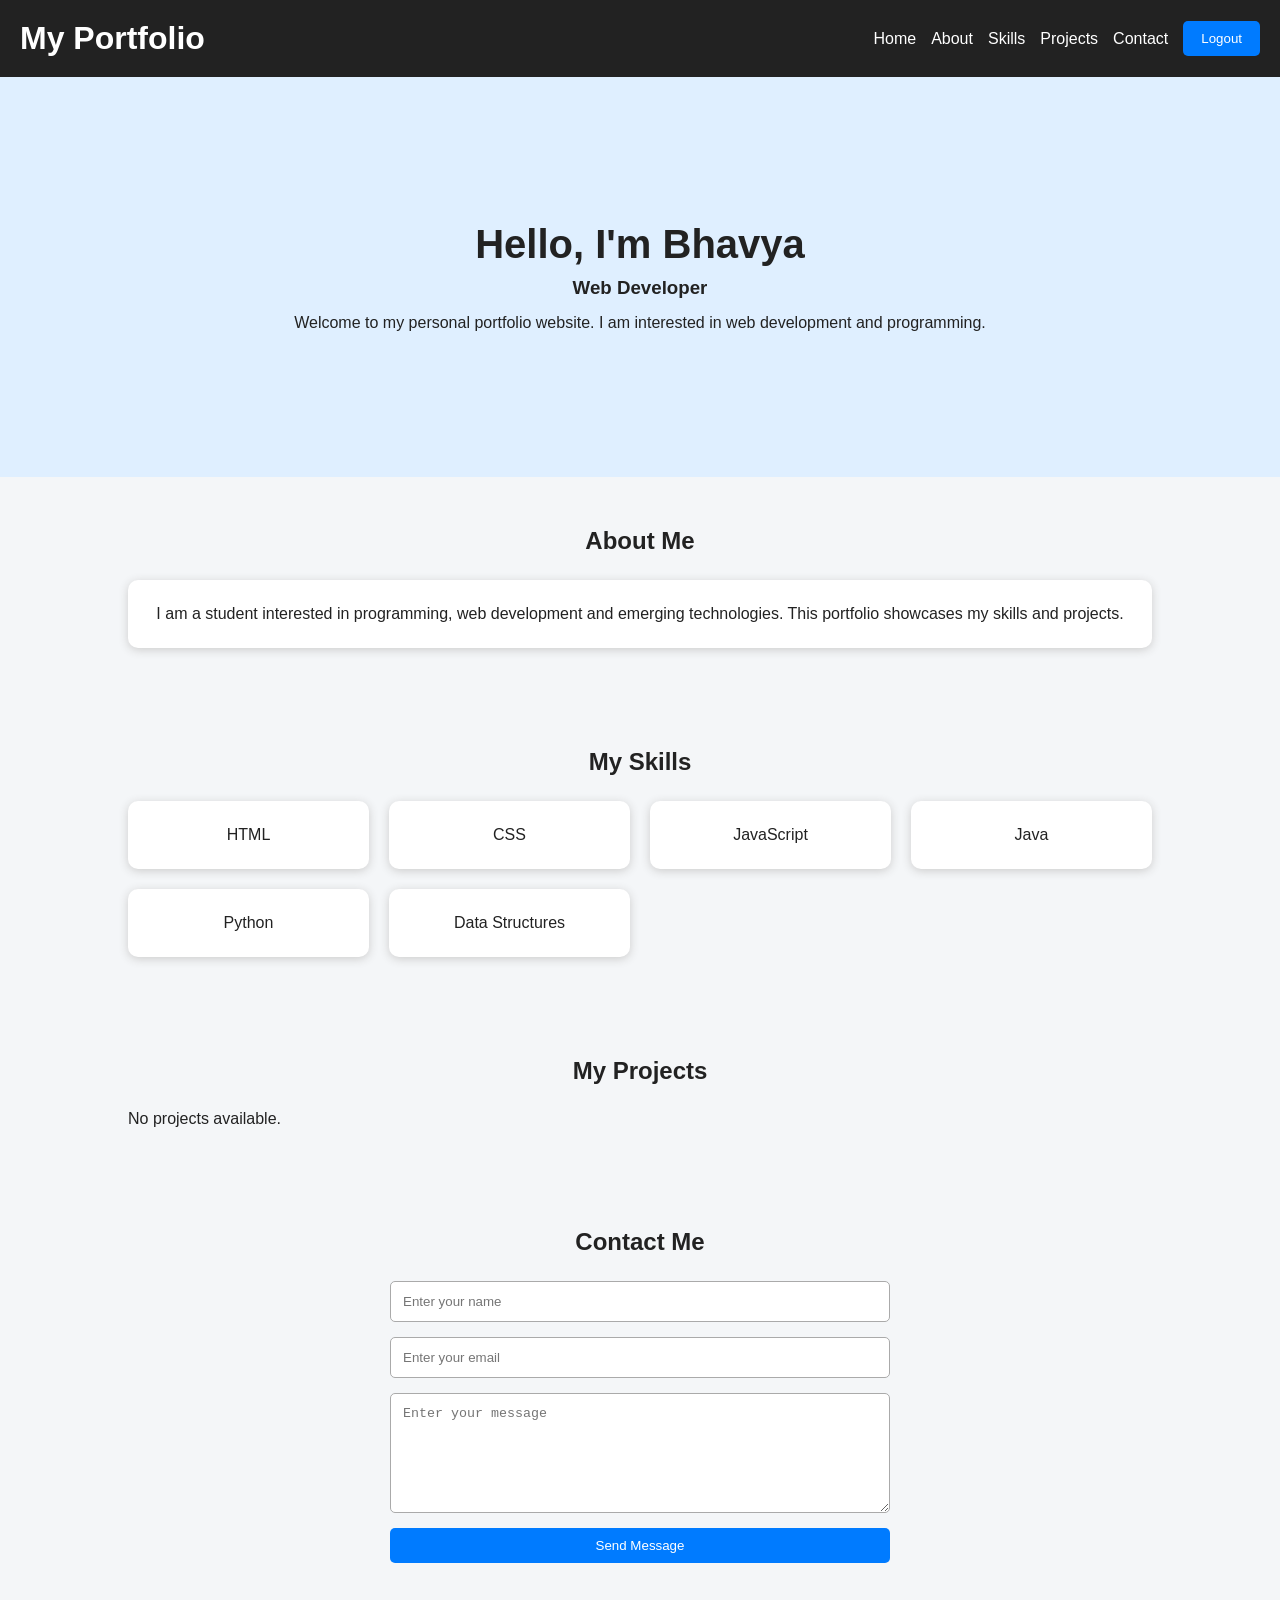
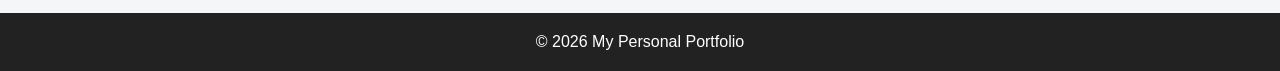
<file: index.html>
<!DOCTYPE html>
<html>
<head>
    <title>Personal Portfolio</title>
    <link rel="stylesheet" href="style.css">
</head>

<body>

<header>
    <h1>My Portfolio</h1>

    <nav>
        <a href="#home">Home</a>
        <a href="#about">About</a>
        <a href="#skills">Skills</a>
        <a href="#projects">Projects</a>
        <a href="#contact">Contact</a>
        <button onclick="logout()">Logout</button>
    </nav>
</header>

<section id="home" class="hero">
    <div>
        <h2>Hello, I'm Bhavya</h2>
        <h3>Web Developer</h3>
        <p>
            Welcome to my personal portfolio website.
            I am interested in web development and programming.
        </p>
    </div>
</section>

<section id="about">
    <h2>About Me</h2>

    <div class="card">
        <p>
            I am a student interested in programming,
            web development and emerging technologies.
            This portfolio showcases my skills and projects.
        </p>
    </div>
</section>

<section id="skills">
    <h2>My Skills</h2>

    <div class="grid">
        <div class="card">HTML</div>
        <div class="card">CSS</div>
        <div class="card">JavaScript</div>
        <div class="card">Java</div>
        <div class="card">Python</div>
        <div class="card">Data Structures</div>
    </div>
</section>

<section id="projects">
    <h2>My Projects</h2>

    <div id="projectList" class="grid"></div>
</section>

<section id="contact">
    <h2>Contact Me</h2>

    <form onsubmit="sendMessage(event)">

        <input type="text"
               id="contactName"
               placeholder="Enter your name"
               required>

        <input type="email"
               id="contactEmail"
               placeholder="Enter your email"
               required>

        <textarea id="message"
                  placeholder="Enter your message"
                  required></textarea>

        <button type="submit">Send Message</button>

    </form>
</section>

<footer>
    <p>© 2026 My Personal Portfolio</p>
</footer>

<script src="script.js"></script>

</body>
</html>
</file>
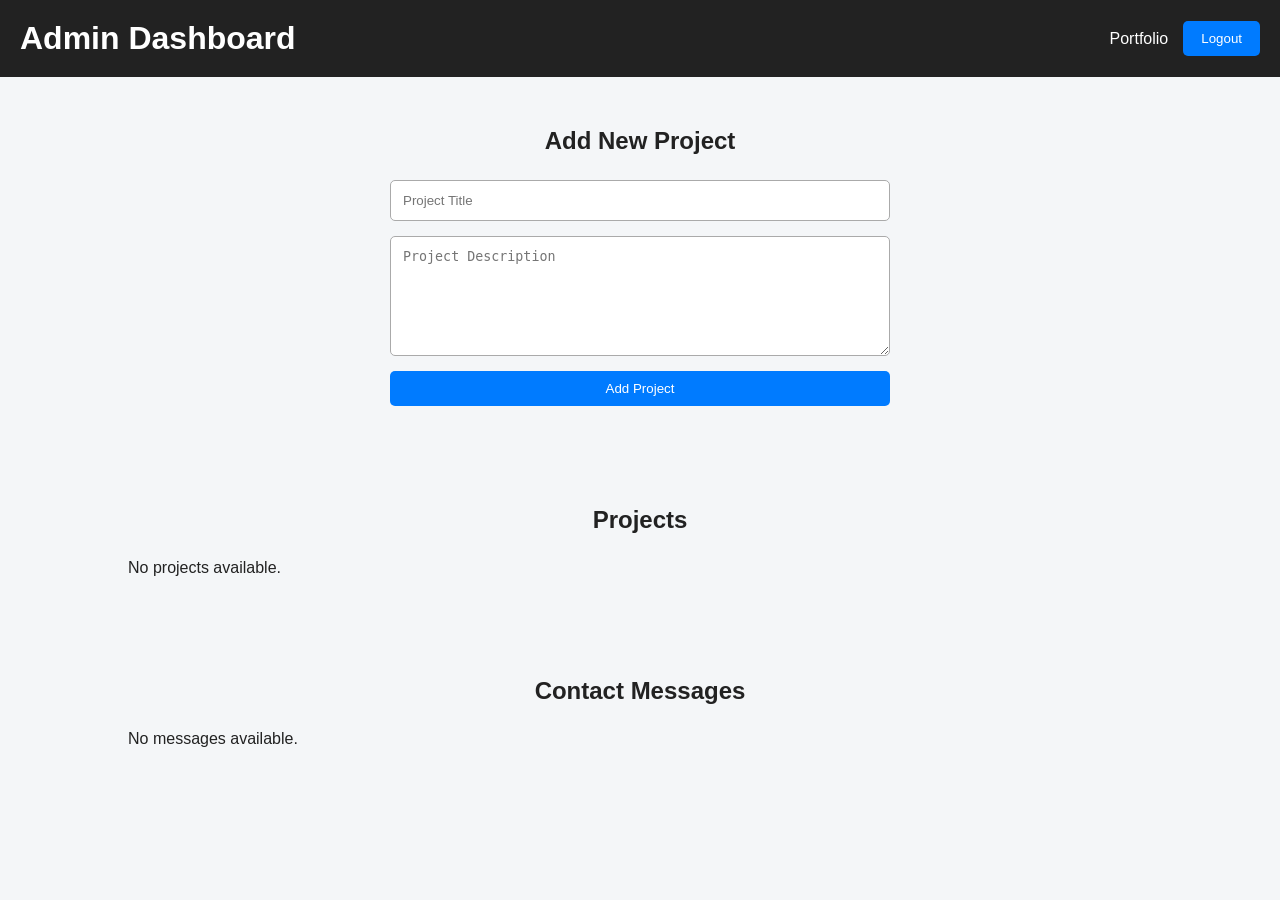
<file: admin.html>
<!DOCTYPE html>
<html>

<head>
    <title>Admin Dashboard</title>
    <link rel="stylesheet" href="style.css">
</head>

<body>

<header>

    <h1>Admin Dashboard</h1>

    <nav>
        <a href="index.html">Portfolio</a>
        <button onclick="logout()">Logout</button>
    </nav>

</header>

<section>

    <h2>Add New Project</h2>

    <div class="admin-form">

        <input type="text"
               id="projectTitle"
               placeholder="Project Title">

        <textarea id="projectDescription"
                  placeholder="Project Description"></textarea>

        <button onclick="addProject()">
            Add Project
        </button>

    </div>

</section>

<section>

    <h2>Projects</h2>

    <div id="adminProjects" class="grid"></div>

</section>

<section>

    <h2>Contact Messages</h2>

    <div id="messages"></div>

</section>

<script src="script.js"></script>

</body>
</html>
</file>
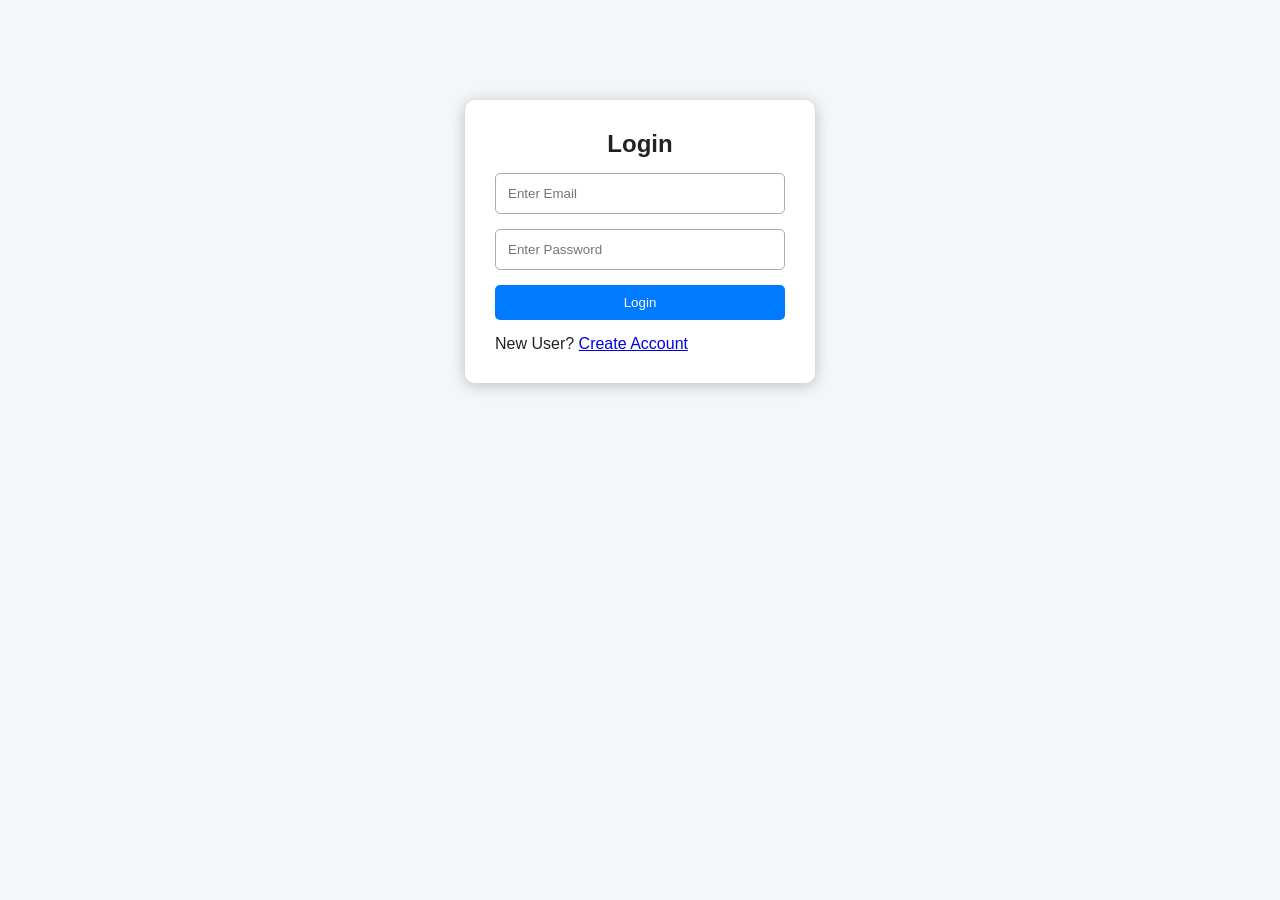
<file: login.html>
<!DOCTYPE html>
<html>

<head>
    <title>Login</title>
    <link rel="stylesheet" href="style.css">
</head>

<body>

<div class="login-box">

    <h2>Login</h2>

    <input type="email"
           id="loginEmail"
           placeholder="Enter Email">

    <input type="password"
           id="loginPassword"
           placeholder="Enter Password">

    <button onclick="login()">Login</button>

    <p>
        New User?
        <a href="signup.html">Create Account</a>
    </p>

</div>

<script src="script.js"></script>

</body>
</html>
</file>
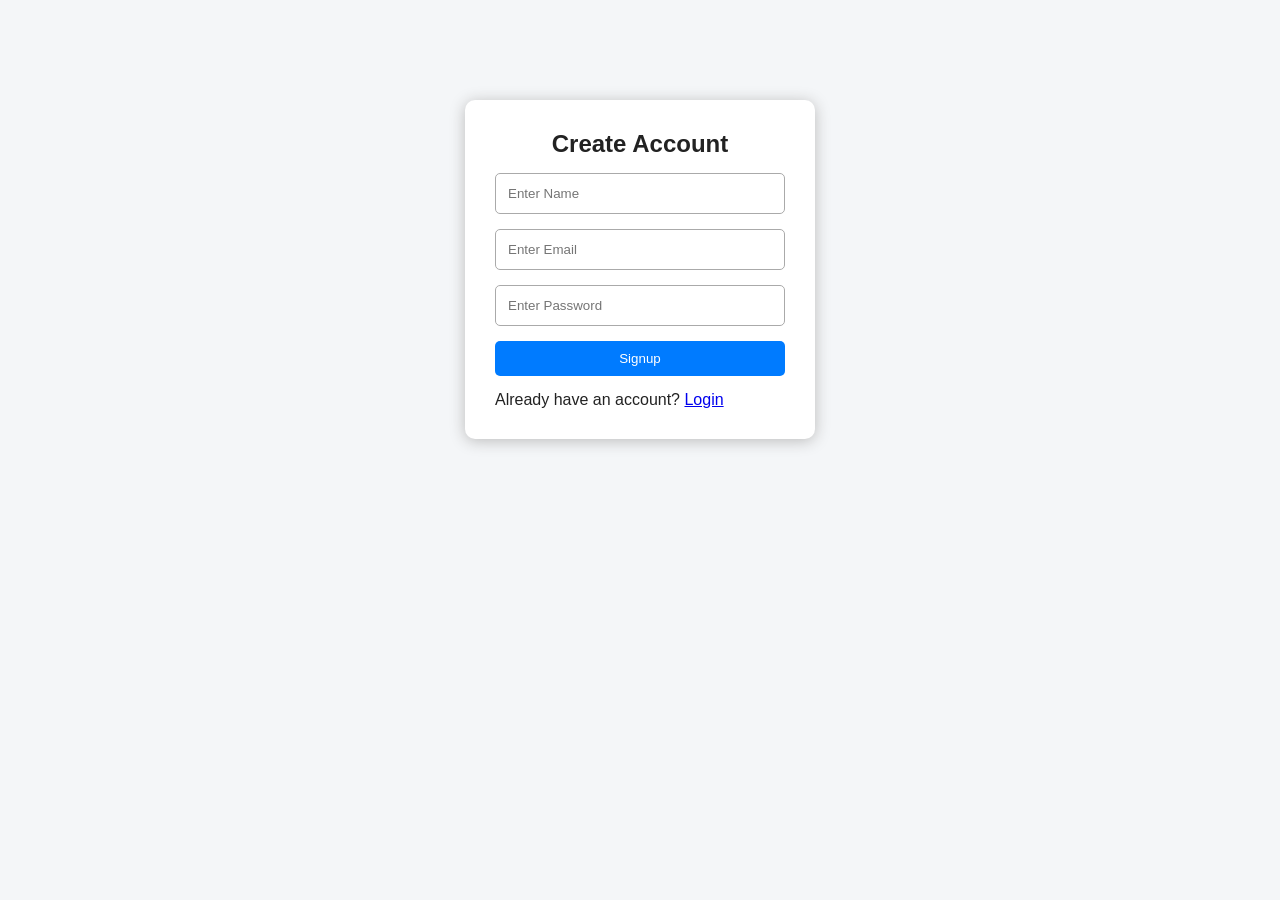
<file: signup.html>
<!DOCTYPE html>
<html>

<head>
    <title>Signup</title>
    <link rel="stylesheet" href="style.css">
</head>

<body>

<div class="login-box">

    <h2>Create Account</h2>

    <input type="text"
           id="signupName"
           placeholder="Enter Name">

    <input type="email"
           id="signupEmail"
           placeholder="Enter Email">

    <input type="password"
           id="signupPassword"
           placeholder="Enter Password">

    <button onclick="signup()">Signup</button>

    <p>
        Already have an account?
        <a href="login.html">Login</a>
    </p>

</div>

<script src="script.js"></script>

</body>
</html>
</file>
<file: style.css>
* {
    margin: 0;
    padding: 0;
    box-sizing: border-box;
}

body {
    font-family: Arial, sans-serif;
    background: #f4f6f8;
    color: #222;
}

/* HEADER */

header {
    background: #222;
    color: white;
    padding: 20px;

    display: flex;
    justify-content: space-between;
    align-items: center;
}

/* NAVIGATION */

nav {
    display: flex;
    gap: 15px;
    align-items: center;
}

nav a {
    color: white;
    text-decoration: none;
}

nav a:hover {
    color: #00bfff;
}

/* BUTTON */

button {
    background: #007bff;
    color: white;
    border: none;

    padding: 10px 18px;

    border-radius: 5px;

    cursor: pointer;
}

button:hover {
    background: #0056b3;
}

/* HOME */

.hero {
    min-height: 400px;

    display: flex;
    justify-content: center;
    align-items: center;

    text-align: center;

    background: #dfefff;
}

.hero h2 {
    font-size: 40px;
    margin-bottom: 10px;
}

.hero h3 {
    margin-bottom: 15px;
}

/* SECTIONS */

section {
    padding: 50px 10%;
}

section h2 {
    text-align: center;
    margin-bottom: 25px;
}

/* GRID */

.grid {
    display: grid;

    grid-template-columns:
    repeat(auto-fit, minmax(200px, 1fr));

    gap: 20px;
}

/* CARD */

.card {
    background: white;

    padding: 25px;

    border-radius: 10px;

    box-shadow: 0 2px 10px #ccc;

    text-align: center;
}

/* FORM */

form,
.admin-form {

    max-width: 500px;

    margin: auto;

    display: flex;

    flex-direction: column;

    gap: 15px;
}

input,
textarea {

    width: 100%;

    padding: 12px;

    border: 1px solid #aaa;

    border-radius: 5px;
}

textarea {
    height: 120px;
}

/* LOGIN */

.login-box {

    width: 350px;

    margin: 100px auto;

    background: white;

    padding: 30px;

    border-radius: 10px;

    box-shadow: 0 2px 15px #bbb;

    display: flex;

    flex-direction: column;

    gap: 15px;
}

.login-box h2 {
    text-align: center;
}

/* MESSAGES */

#messages {

    display: grid;

    gap: 15px;
}

.message-card {

    background: white;

    padding: 20px;

    border-radius: 8px;

    box-shadow: 0 2px 8px #ccc;
}

/* FOOTER */

footer {

    background: #222;

    color: white;

    text-align: center;

    padding: 20px;
}

/* MOBILE */

@media(max-width: 700px) {

    header {
        flex-direction: column;
        gap: 15px;
    }

    nav {
        flex-wrap: wrap;
        justify-content: center;
    }

    .hero h2 {
        font-size: 30px;
    }

    .login-box {
        width: 90%;
    }
}
</file>
